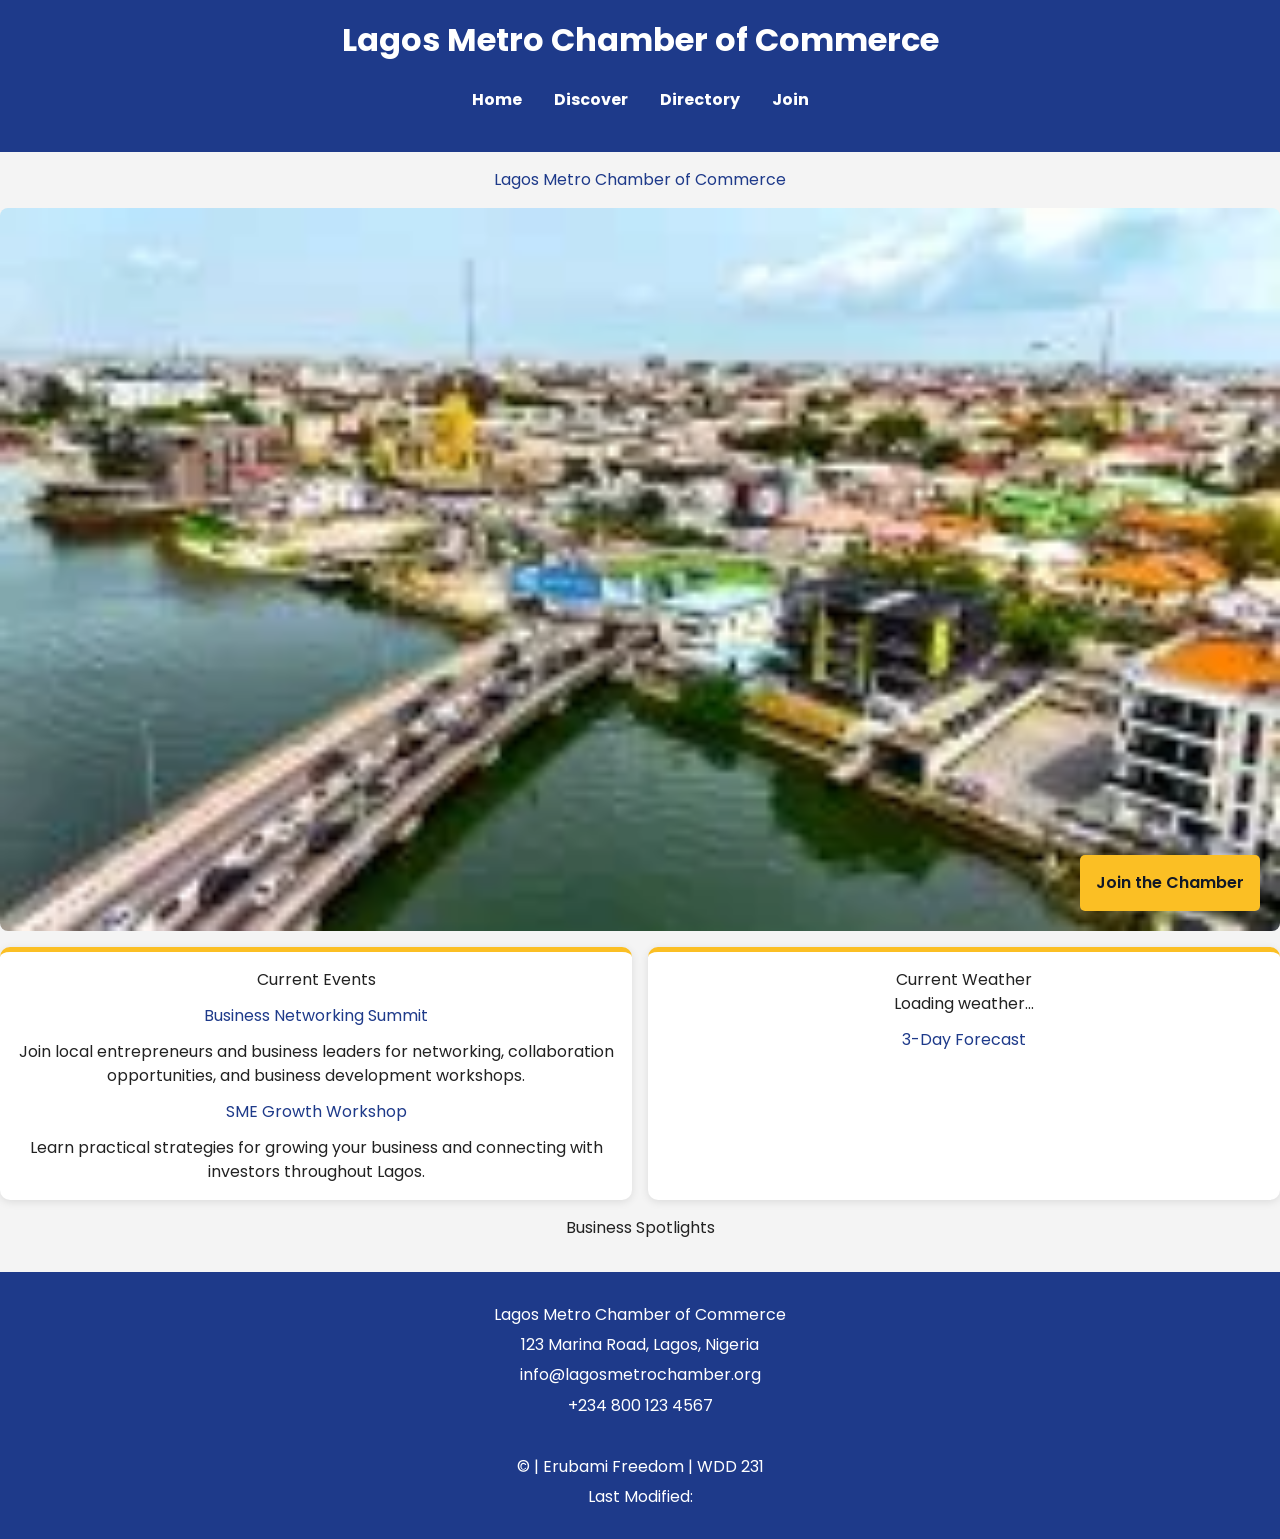
<file: chamber/index.html>
<!DOCTYPE html>
<html lang="en">
<head>
    <meta charset="UTF-8">
    <meta name="description" content="Lagos Metro Chamber of Commerce - Supporting local businesses and economic growth in Lagos, Nigeria.">
    <meta name="author" content="Erubami Freedom">
    <meta name="viewport" content="width=device-width, initial-scale=1.0">

    <!-- Open Graph Meta Data -->
    <meta property="og:title" content="Lagos Metro Chamber of Commerce">
    <meta property="og:description" content="Connect with local businesses, discover events, and support economic growth in Lagos.">
    <meta property="og:image" content="https://erubamif.github.io/wdd231/chamber/images/og-image.jpg">
    <meta property="og:url" content="https://erubamif.github.io/wdd231/chamber/index.html">
    <meta property="og:type" content="website">

    <title>Home | Lagos Metro Chamber of Commerce</title>

    <!-- Favicon -->
    <link rel="icon" href="images/favicon.ico">

    <!-- Google Fonts -->
    <link rel="preconnect" href="https://fonts.googleapis.com">
    <link rel="preconnect" href="https://fonts.gstatic.com" crossorigin>
    <link href="https://fonts.googleapis.com/css2?family=Poppins:wght@300;400;500;600;700&display=swap" rel="stylesheet">

    <!-- CSS -->
    <link rel="stylesheet" href="styles/normalize.css">
    <link rel="stylesheet" href="styles/small.css">
    <link rel="stylesheet" href="styles/larger.css">

    <!-- JavaScript -->
    <script src="scripts/home.js" defer></script>
</head>

<body>

<header>
    <div class="site-name">
        Lagos Metro Chamber of Commerce
    </div>

    <nav>
        <a href="index.html">Home</a>
        <a href="discover.html">Discover</a>
        <a href="directory.html">Directory</a>
        <a href="join.html">Join</a>
    </nav>
</header>

<main>

    <h1>Lagos Metro Chamber of Commerce</h1>

    <!-- Hero Section -->
    <section class="hero">
        <img src="images/hero.webp" alt="Lagos business district skyline">

        <a href="join.html" class="cta-button">
            Join the Chamber
        </a>
    </section>

    <!-- Information Grid -->
    <section class="home-grid">

        <!-- Current Events -->
        <section class="card">
            <h2>Current Events</h2>

            <h3>Business Networking Summit</h3>
            <p>
                Join local entrepreneurs and business leaders for networking,
                collaboration opportunities, and business development workshops.
            </p>

            <h3>SME Growth Workshop</h3>
            <p>
                Learn practical strategies for growing your business and
                connecting with investors throughout Lagos.
            </p>
        </section>

        <!-- Weather -->
        <section class="card weather-card">
            <h2>Current Weather</h2>

            <p id="current-temp">Loading weather...</p>
            <p id="weather-desc"></p>

            <h3>3-Day Forecast</h3>

            <div id="forecast"></div>
        </section>

    </section>

    <!-- Spotlights -->
    <section class="spotlights">
        <h2>Business Spotlights</h2>

        <div id="spotlight-container">
            <!-- Loaded by JavaScript -->
        </div>
    </section>

</main>

<footer>
    <div class="footer-content">

        <p><strong>Lagos Metro Chamber of Commerce</strong></p>

        <p>123 Marina Road, Lagos, Nigeria</p>

        <p>info@lagosmetrochamber.org</p>

        <p>+234 800 123 4567</p>

        <br>

        <p>
            &copy; <span id="year"></span>
            | Erubami Freedom
            | WDD 231
        </p>

        <p>
            Last Modified:
            <span id="lastModified"></span>
        </p>

    </div>
</footer>

</body>
</html>
</file>
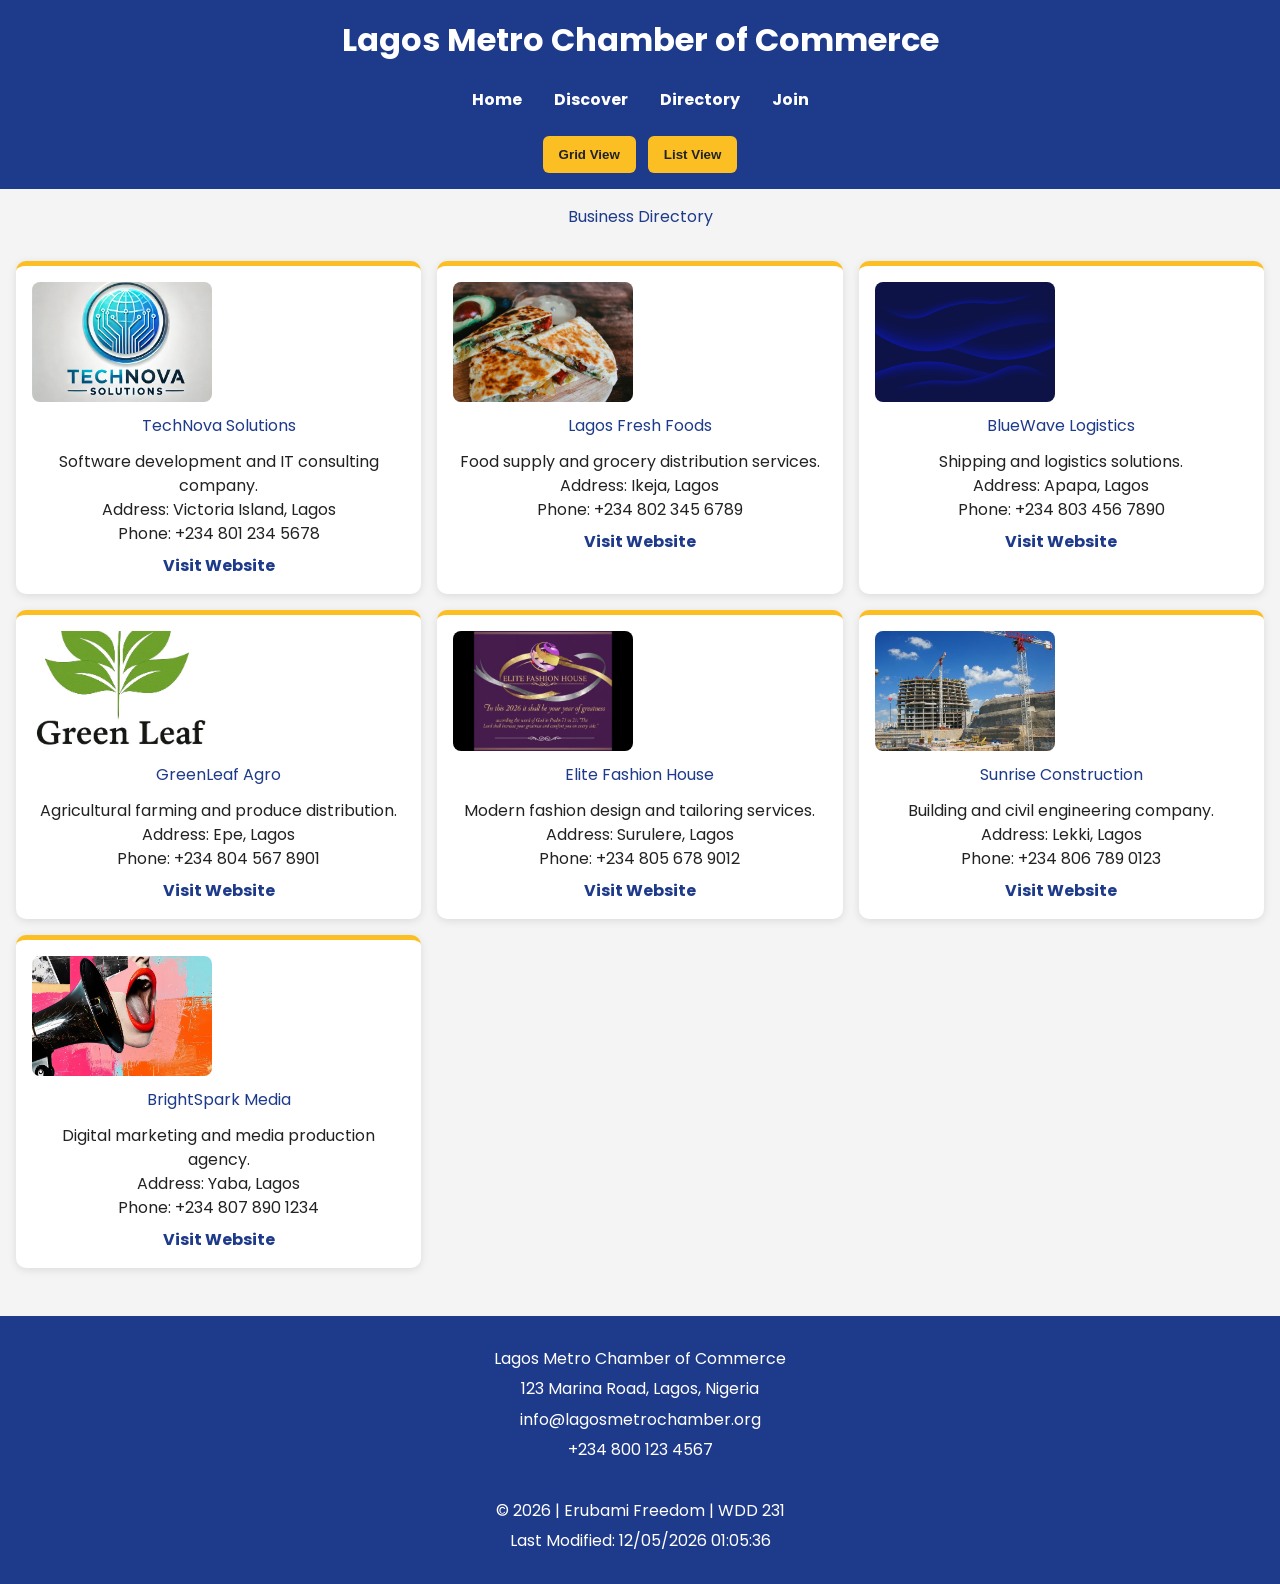
<file: chamber/directory.html>
<!DOCTYPE html>
<html lang="en">
<head>
    <meta charset="UTF-8">
    <meta name="description" content="Business Directory for the Lagos Metro Chamber of Commerce">
    <meta name="author" content="Erubami Freedom">
    <meta name="viewport" content="width=device-width, initial-scale=1.0">

    <!-- Open Graph Meta Data -->
    <meta property="og:title" content="Lagos Metro Chamber Directory">
    <meta property="og:description" content="Explore member businesses of the Lagos Metro Chamber of Commerce.">
    <meta property="og:image" content="https://erubamif.github.io/wdd231/chamber/images/og-image.jpg">
    <meta property="og:url" content="https://erubamif.github.io/wdd231/chamber/directory.html">

    <title>Directory | Lagos Metro Chamber of Commerce</title>

    <!-- Favicon -->
    <link rel="icon" href="images/favicon.ico">

    <!-- Google Fonts -->
    <link rel="preconnect" href="https://fonts.googleapis.com">
    <link rel="preconnect" href="https://fonts.gstatic.com" crossorigin>
    <link href="https://fonts.googleapis.com/css2?family=Poppins:wght@300;400;500;600;700&display=swap" rel="stylesheet">

    <!-- Stylesheets -->
    <link rel="stylesheet" href="styles/normalize.css">
    <link rel="stylesheet" href="styles/small.css">
    <link rel="stylesheet" href="styles/larger.css">

    <script src="scripts/directory.js" defer></script>
</head>

<body>

<header>
    <div class="site-name">
        Lagos Metro Chamber of Commerce
    </div>

    <nav>
        <a href="index.html">Home</a>
        <a href="discover.html">Discover</a>
        <a href="directory.html">Directory</a>
        <a href="join.html">Join</a>
    </nav>

    <div class="view-buttons">
        <button id="gridBtn">Grid View</button>
        <button id="listBtn">List View</button>
    </div>
</header>

<main>
    <h1>Business Directory</h1>

    <section id="members-container" class="grid">
        <h2 class="visually-hidden">Business Members</h2>
        <!-- Member cards loaded dynamically from members.json -->
    </section>
</main>

<footer>
    <div class="footer-content">
        <p><strong>Lagos Metro Chamber of Commerce</strong></p>
        <p>123 Marina Road, Lagos, Nigeria</p>
        <p>info@lagosmetrochamber.org</p>
        <p>+234 800 123 4567</p>

        <br>

        <p>
            &copy; <span id="year"></span> |
            Erubami Freedom |
            WDD 231
        </p>

        <p>
            Last Modified:
            <span id="lastModified"></span>
        </p>
    </div>
</footer>

</body>
</html>
</file>
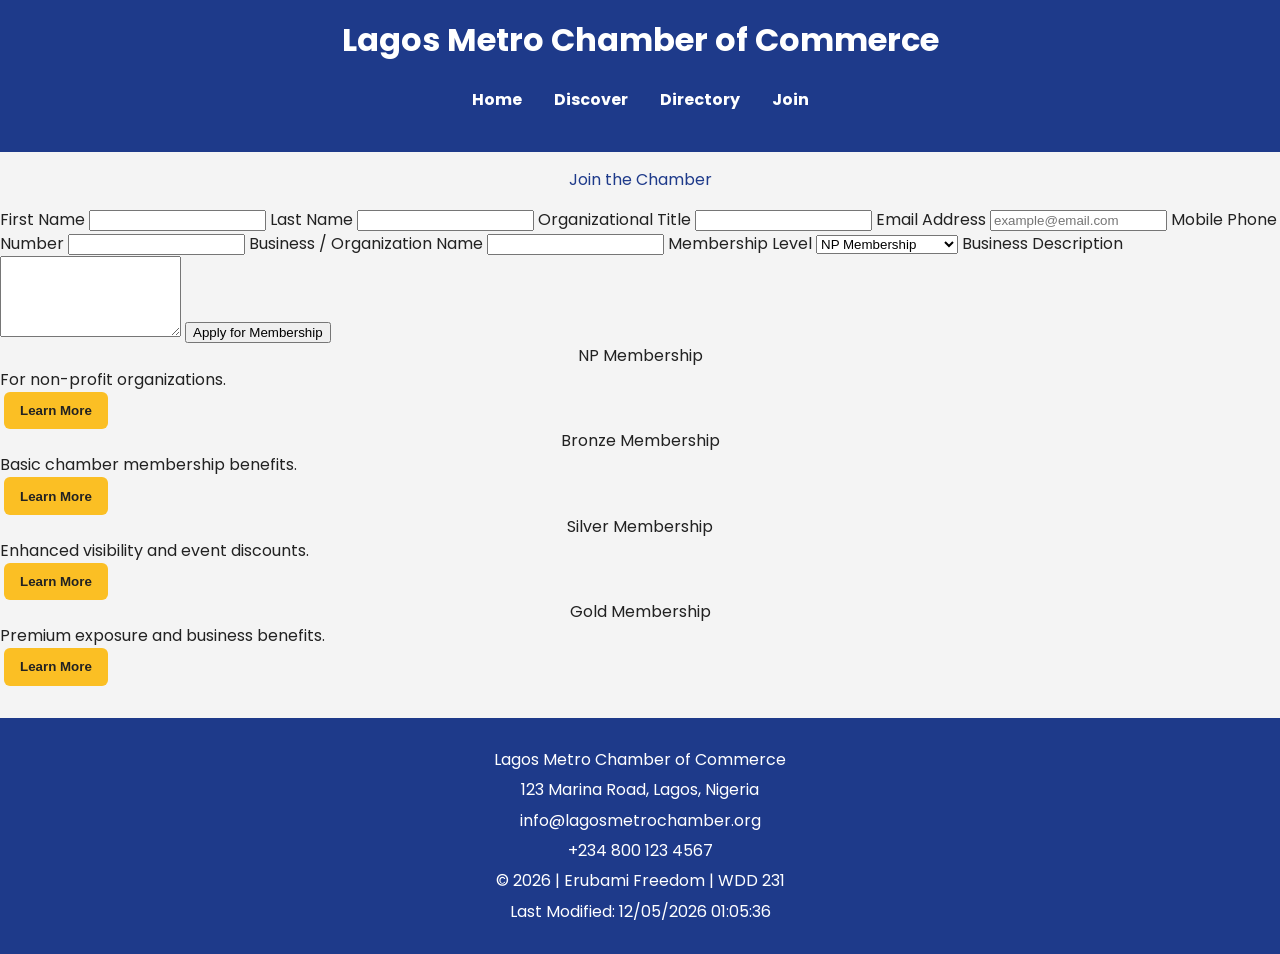
<file: chamber/join.html>
<!DOCTYPE html>
<html lang="en">
<head>
    <meta charset="UTF-8">
    <meta name="description" content="Apply for membership with the Lagos Metro Chamber of Commerce">
    <meta name="author" content="Erubami Freedom">
    <meta name="viewport" content="width=device-width, initial-scale=1.0">

    <!-- Open Graph -->
    <meta property="og:title" content="Join | Lagos Metro Chamber of Commerce">
    <meta property="og:description" content="Become a member of the Lagos Metro Chamber of Commerce.">
    <meta property="og:image" content="https://erubamif.github.io/wdd231/chamber/images/og-image.jpg">
    <meta property="og:url" content="https://erubamif.github.io/wdd231/chamber/join.html">
    <meta property="og:type" content="website">

    <title>Join | Lagos Metro Chamber of Commerce</title>

    <link rel="icon" href="images/favicon.ico">

    <!-- Google Fonts -->
    <link rel="preconnect" href="https://fonts.googleapis.com">
    <link rel="preconnect" href="https://fonts.gstatic.com" crossorigin>
    <link href="https://fonts.googleapis.com/css2?family=Poppins:wght@300;400;500;600;700&display=swap" rel="stylesheet">

    <!-- CSS -->
    <link rel="stylesheet" href="styles/normalize.css">
    <link rel="stylesheet" href="styles/small.css">
    <link rel="stylesheet" href="styles/larger.css">

    <!-- JavaScript -->
    <script src="scripts/join.js" defer></script>
</head>

<body>

<header>
    <div class="site-name">
        Lagos Metro Chamber of Commerce
    </div>

    <nav>
        <a href="index.html">Home</a>
        <a href="discover.html">Discover</a>
        <a href="directory.html">Directory</a>
        <a href="join.html">Join</a>
    </nav>
</header>

<main>

    <h1>Join the Chamber</h1>

    <div class="join-container">

        <!-- FORM -->
        <section class="form-section">

            <form method="get" action="thankyou.html">

                <label>
                    First Name
                    <input
                        type="text"
                        name="firstName"
                        required
                        title="Enter your first name"
                        autocomplete="given-name">
                </label>

                <label>
                    Last Name
                    <input
                        type="text"
                        name="lastName"
                        required
                        title="Enter your last name"
                        autocomplete="family-name">
                </label>

                <label>
                    Organizational Title
                    <input
                        type="text"
                        name="orgTitle"
                        title="Your position within the organization"
                        autocomplete="organization-title"
                        pattern="[A-Za-z\s\-]{7,}">
                </label>

                <label>
                    Email Address
                    <input
                        type="email"
                        name="email"
                        required
                        title="Enter your email address"
                        autocomplete="email"
                        placeholder="example@email.com">
                </label>

                <label>
                    Mobile Phone Number
                    <input
                        type="tel"
                        name="phone"
                        required
                        title="Enter your mobile phone number"
                        autocomplete="tel">
                </label>

                <label>
                    Business / Organization Name
                    <input
                        type="text"
                        name="business"
                        required
                        title="Business or organization name"
                        autocomplete="organization">
                </label>

                <label>
                    Membership Level
                    <select name="membership">
                        <option value="np">NP Membership</option>
                        <option value="bronze">Bronze Membership</option>
                        <option value="silver">Silver Membership</option>
                        <option value="gold">Gold Membership</option>
                    </select>
                </label>

                <label>
                    Business Description
                    <textarea
                        name="description"
                        title="Describe your organization"
                        rows="5"></textarea>
                </label>

                <input
                    type="hidden"
                    name="timestamp"
                    id="timestamp">

                <input
                    type="submit"
                    value="Apply for Membership">

            </form>

        </section>

        <section class="membership-cards">

    <article class="membership-card">
        <h2>NP Membership</h2>
        <p>For non-profit organizations.</p>
        <button type="button" id="openNpModal">
            Learn More
        </button>
    </article>

    <article class="membership-card">
        <h2>Bronze Membership</h2>
        <p>Basic chamber membership benefits.</p>
        <button type="button" id="openBronzeModal">
            Learn More
        </button>
    </article>

    <article class="membership-card">
        <h2>Silver Membership</h2>
        <p>Enhanced visibility and event discounts.</p>
        <button type="button" id="openSilverModal">
            Learn More
        </button>
    </article>

    <article class="membership-card">
        <h2>Gold Membership</h2>
        <p>Premium exposure and business benefits.</p>
        <button type="button" id="openGoldModal">
            Learn More
        </button>
    </article>

</section>

    </div>

   <dialog id="npModal">
    <h2>NP Membership Benefits</h2>
    <ul>
        <li>No membership fee</li>
        <li>Directory listing</li>
        <li>Community networking opportunities</li>
    </ul>
    <button type="button" id="closeNpModal">Close</button>
</dialog>

    <!-- BRONZE MODAL -->
    <dialog id="bronzeModal">
    <h2>Bronze Membership Benefits</h2>
    <ul>
        <li>Directory listing</li>
        <li>Business networking events</li>
        <li>Training workshops</li>
    </ul>
    <button type="button" id="closeBronzeModal">Close</button>
</dialog>

    <!-- SILVER MODAL -->
    <dialog id="silverModal">
    <h2>Silver Membership Benefits</h2>
    <ul>
        <li>All Bronze benefits</li>
        <li>Advertising opportunities</li>
        <li>Event discounts</li>
        <li>Featured directory placement</li>
    </ul>
    <button type="button" id="closeSilverModal">Close</button>
</dialog>

    <!-- GOLD MODAL -->
    <dialog id="goldModal">
    <h2>Gold Membership Benefits</h2>
    <ul>
        <li>All Silver benefits</li>
        <li>Homepage spotlight advertising</li>
        <li>Premium promotion opportunities</li>
        <li>Priority event access</li>
    </ul>
    <button type="button" id="closeGoldModal">Close</button>
</dialog>
</main>

<footer>
    <div class="footer-content">
        <p><strong>Lagos Metro Chamber of Commerce</strong></p>
        <p>123 Marina Road, Lagos, Nigeria</p>
        <p>info@lagosmetrochamber.org</p>
        <p>+234 800 123 4567</p>

        <p>
            &copy; <span id="year"></span>
            | Erubami Freedom
            | WDD 231
        </p>

        <p>
            Last Modified:
            <span id="lastModified"></span>
        </p>
    </div>
</footer>

</body>
</html>
</file>
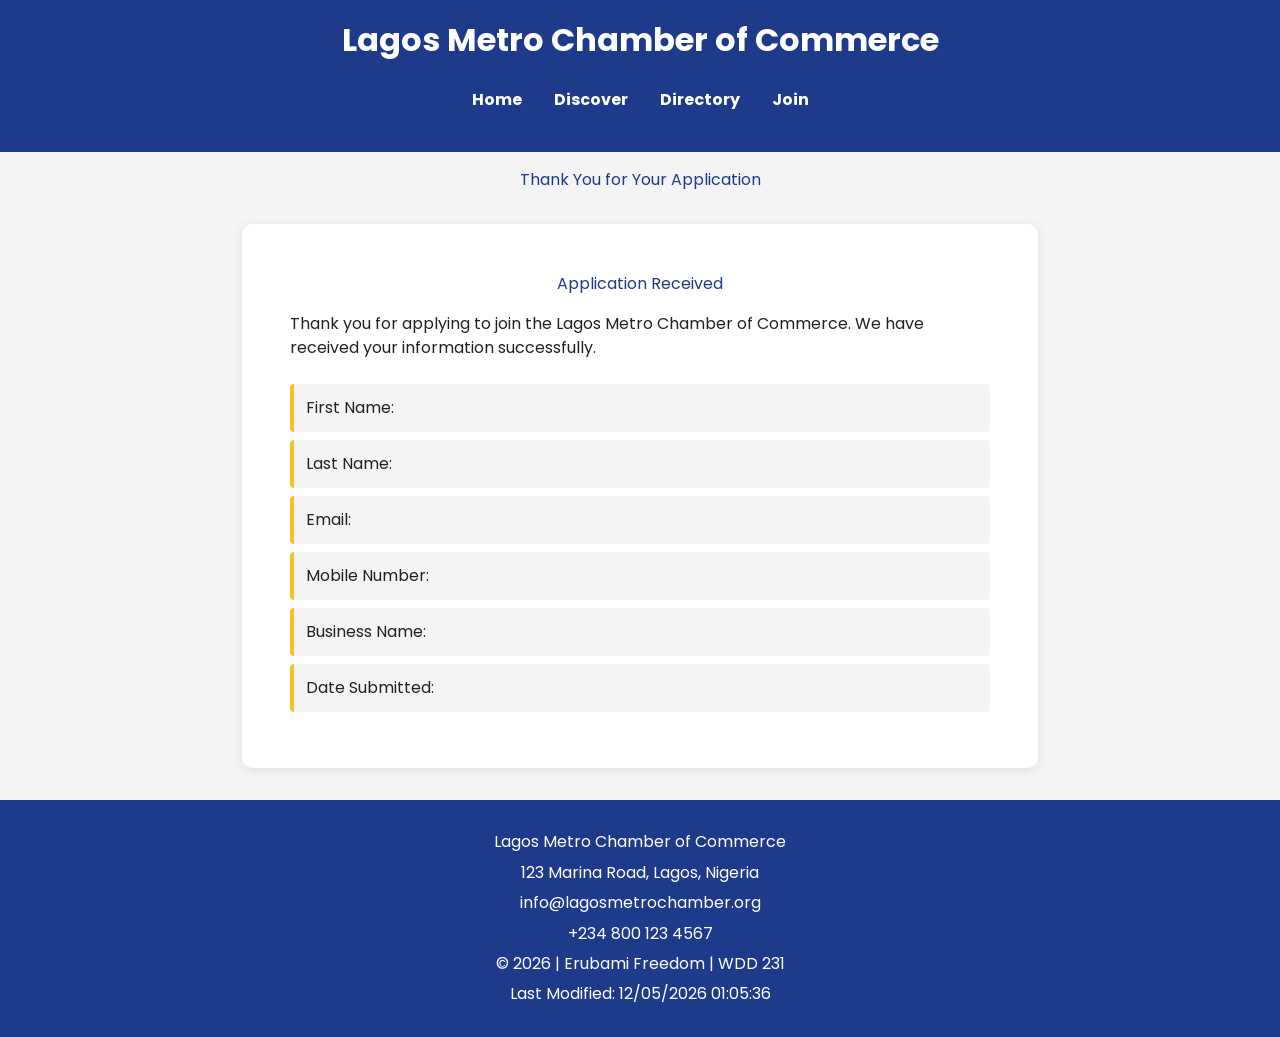
<file: chamber/thankyou.html>
<!DOCTYPE html>
<html lang="en">
<head>
    <meta charset="UTF-8">
    <meta name="description" content="Membership Application Confirmation">
    <meta name="author" content="Erubami Freedom">
    <meta name="viewport" content="width=device-width, initial-scale=1.0">

    <title>Thank You | Lagos Metro Chamber of Commerce</title>

    <link rel="icon" href="images/favicon.ico">

    <!-- Google Fonts -->
    <link rel="preconnect" href="https://fonts.googleapis.com">
    <link rel="preconnect" href="https://fonts.gstatic.com" crossorigin>
    <link href="https://fonts.googleapis.com/css2?family=Poppins:wght@300;400;500;600;700&display=swap" rel="stylesheet">

    <!-- CSS -->
    <link rel="stylesheet" href="styles/normalize.css">
    <link rel="stylesheet" href="styles/small.css">
    <link rel="stylesheet" href="styles/larger.css">

    <!-- JS -->
    <script src="scripts/thankyou.js" defer></script>
</head>

<body>

<header>
    <div class="site-name">
        Lagos Metro Chamber of Commerce
    </div>

    <nav>
        <a href="index.html">Home</a>
        <a href="discover.html">Discover</a>
        <a href="directory.html">Directory</a>
        <a href="join.html">Join</a>
    </nav>
</header>

<main>
    <h1>Thank You for Your Application</h1>

    <section class="thankyou-card">
        <h2>Application Received</h2>

        <p>
            Thank you for applying to join the Lagos Metro Chamber of Commerce.
            We have received your information successfully.
        </p>

        <div id="results"></div>
    </section>
</main>

<footer>
    <div class="footer-content">
        <p><strong>Lagos Metro Chamber of Commerce</strong></p>
        <p>123 Marina Road, Lagos, Nigeria</p>
        <p>info@lagosmetrochamber.org</p>
        <p>+234 800 123 4567</p>

        <p>
            &copy; <span id="year"></span> |
            Erubami Freedom |
            WDD 231
        </p>

        <p>
            Last Modified:
            <span id="lastModified"></span>
        </p>
    </div>
</footer>

</body>
</html>
</file>
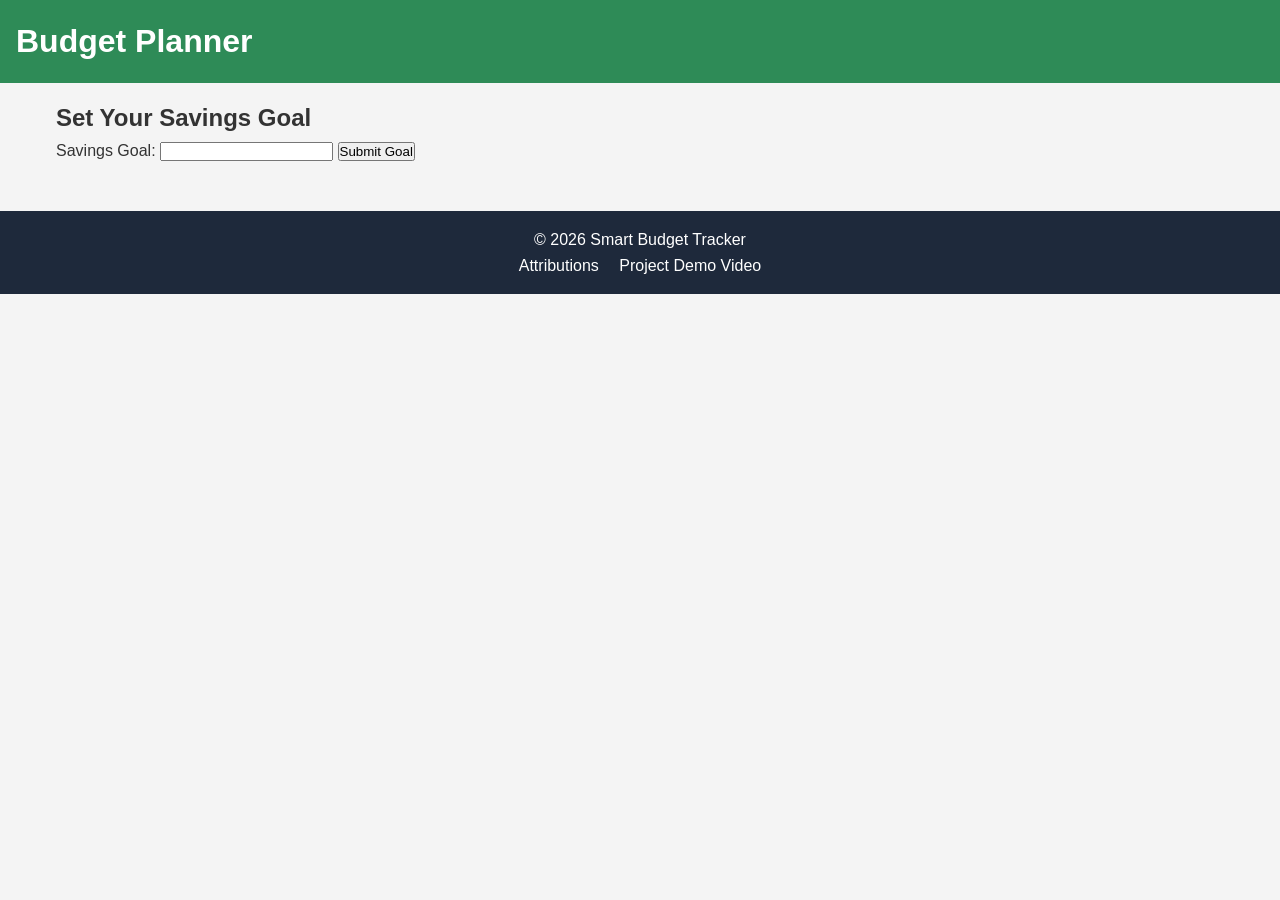
<file: final project/planner.html>
<!DOCTYPE html>
<html lang="en">
<head>
<meta charset="UTF-8">
<meta name="viewport"
      content="width=device-width, initial-scale=1.0">

<title>Budget Planner</title>

<link rel="stylesheet"
      href="styles/base.css">

<link rel="stylesheet"
      href="styles/large.css">

<script type="module"
        src="scripts/planner.js"
        defer></script>

        <link rel="icon" href="images/favicon.ico">
</head>

<body>

<header>
<h1>Budget Planner</h1>
</header>

<main>

<h2>Set Your Savings Goal</h2>

<form id="goalForm" action="form-action.html" method="get">

    <label for="goal">Savings Goal:</label>

    <input
        type="number"
        id="goal"
        name="goal"
        required>

    <button type="submit">
        Submit Goal
    </button>

</form>

<p id="goalDisplay"></p>

</main>

<footer>
    <p>&copy; 2026 Smart Budget Tracker</p>

    <a href="attributions.html">Attributions</a>

    <a href="https://www.loom.com/share/4add5d2622a44595bdbaf00e4cf2905d">
        Project Demo Video
    </a>
</footer>

</body>
</html>
</file>
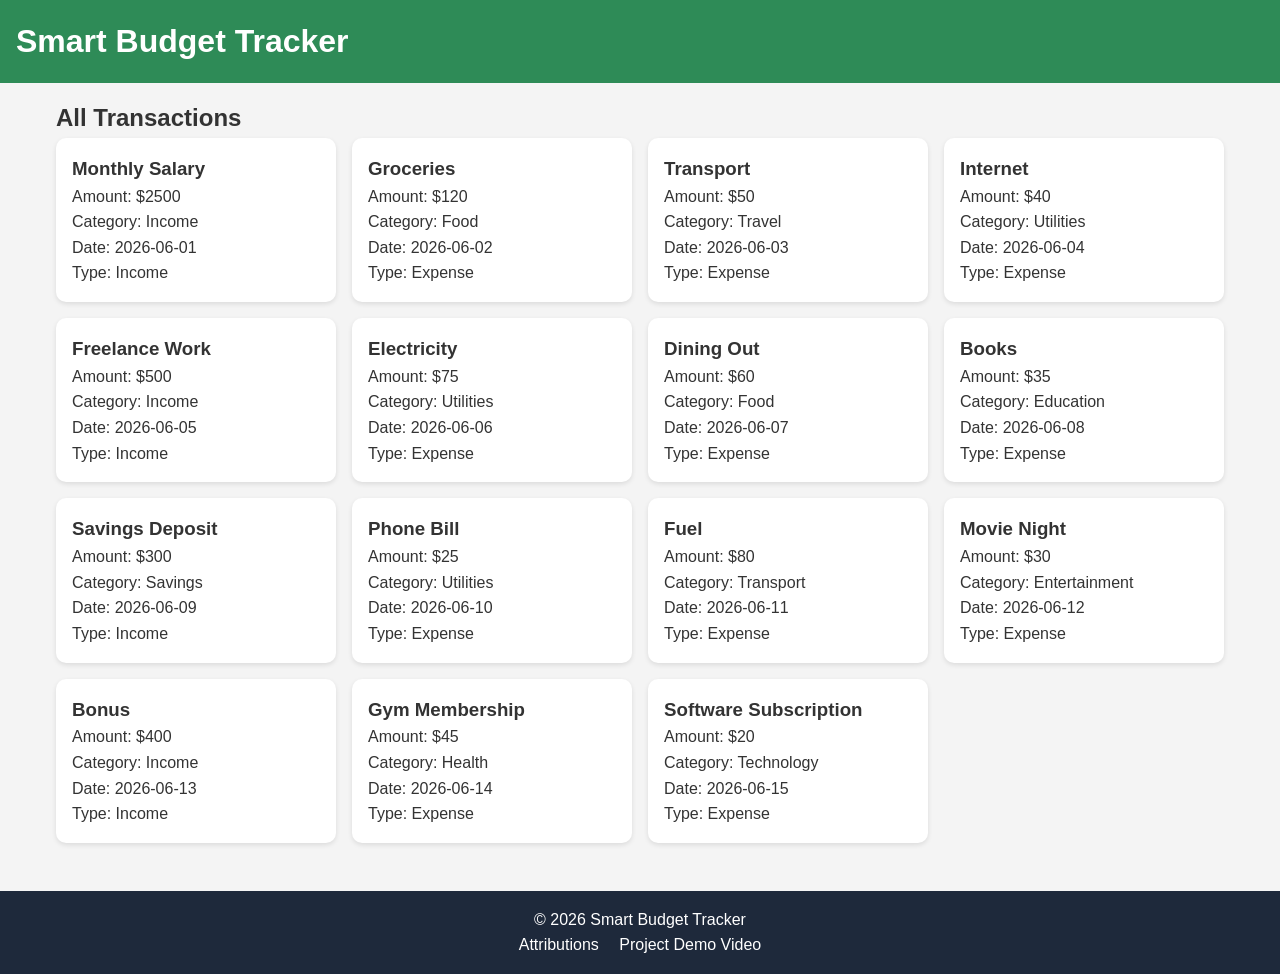
<file: final project/transactions.html>
<!DOCTYPE html>
<html lang="en">
<head>
    <meta charset="UTF-8">
    <meta name="viewport" content="width=device-width, initial-scale=1.0">

    <title>Transactions | Smart Budget Tracker</title>

    <meta name="description"
          content="View all budget transactions.">

    <meta name="author"
          content="Erubami Freedom">

    <link rel="stylesheet"
          href="styles/base.css">

    <link rel="stylesheet"
          href="styles/large.css">

    <script type="module"
            src="scripts/transactions-page.js"
            defer></script>

            <link rel="icon" href="images/favicon.ico">
</head>

<body>

<header>
    <h1>Smart Budget Tracker</h1>
</header>

<main>

    <h2>All Transactions</h2>

    <div id="allTransactions"
         class="transactions-grid"></div>

</main>

<footer>
    <p>&copy; 2026 Smart Budget Tracker</p>

    <a href="attributions.html">Attributions</a>

    <a href="https://https://www.loom.com/share/4add5d2622a44595bdbaf00e4cf2905d">
        Project Demo Video
    </a>
</footer>

</body>
</html>
</file>
<file: chamber/styles/small.css>
/* Global Styles */

body {
    font-family: "Poppins", Arial, sans-serif;
    margin: 0;
    background-color: #f4f4f4;
    color: #222;
}

/* Header */
header {
    background-color: #1E3A8A; /* Navy Blue */
    color: white;
    padding: 1rem;
    text-align: center;
}

header h1 {
    margin-bottom: .5rem;
}

/* Navigation */
nav {
    display: flex;
    justify-content: center;
    gap: 1rem;
    margin-bottom: 1rem;
}

nav a {
    color: white;
    font-weight: bold;
    padding: .5rem;
    transition: 0.3s;
}

nav a:hover {
    color: #FBBF24; /* Gold */
}

/* View Buttons */
.view-buttons {
    margin-top: 1rem;
}

button {
    background-color: #FBBF24;
    color: #222;
    border: none;
    padding: .7rem 1rem;
    border-radius: 6px;
    font-weight: bold;
    margin: 0 .25rem;
    transition: 0.3s;
}

button:hover {
    background-color: #f59e0b;
    transform: scale(1.05);
}

/* Members Container */
#members-container.grid {
    display: grid;
    grid-template-columns: 1fr;
    gap: 1rem;
    padding: 1rem;
}

/* Cards */
.card {
    background: white;
    border-radius: 10px;
    overflow: hidden;
    text-align: center;
    padding: 1rem;
    box-shadow: 0 2px 8px rgba(0,0,0,.1);
    border-top: 5px solid #FBBF24;
}

.card img {
    width: 100%;
    max-height: 180px;
    object-fit: cover;
    border-radius: 8px;
}

.card h3 {
    color: #1E3A8A;
    margin: .75rem 0;
}

.card a {
    display: inline-block;
    margin-top: .5rem;
    color: #1E3A8A;
    font-weight: bold;
}

.card a:hover {
    color: #FBBF24;
}

/* Footer */
footer {
    background-color: #1E3A8A;
    color: white;
    text-align: center;   /* Centers all footer content */
    padding: 1.5rem;
    margin-top: 2rem;
}

footer p {
    margin: .4rem 0;
}


.site-name {
    font-size: 2rem;
    font-weight: 700;
    text-align: center;
    color: white;
    margin-bottom: 1rem;
}

main h1 {
    text-align: center;
    color: #1E3A8A;
    margin: 1rem 0;
}


.footer-content {
    max-width: 800px;
    margin: 0 auto;
}
.hero {
    position: relative;
}

.hero img {
    width: 100%;
    display: block;
    border-radius: 8px;
}

.cta-button {
    position: absolute;
    bottom: 20px;
    right: 20px;
    background-color: #FBBF24;
    color: #111827;
    padding: 1rem;
    border-radius: 5px;
    font-weight: 600;
}

.home-grid,
.spotlight-grid {
    display: grid;
    gap: 1rem;
    padding: 1rem 0;
}


main h1,
main h2 {
    text-align: center;
}
/* THANK YOU PAGE */

.thankyou-card {
    max-width: 700px;
    margin: 2rem auto;
    padding: 2rem;
    background: #ffffff;
    border-radius: 10px;
    box-shadow: 0 2px 10px rgba(0,0,0,.1);
}

.thankyou-card h2 {
    text-align: center;
    color: #1E3A8A;
    margin-bottom: 1rem;
}

#results {
    margin-top: 1.5rem;
}

#results p {
    padding: .75rem;
    margin: .5rem 0;
    background-color: #f4f4f4;
    border-left: 4px solid #FBBF24;
    border-radius: 4px;
}


#visit-message {
    background: #fbbf24;
    padding: 1rem;
    margin: 1rem;
    border-radius: 8px;
    text-align: center;
}

.discover-grid {
    display: grid;
    gap: 1rem;

    grid-template-areas:
        "card1"
        "card2"
        "card3"
        "card4"
        "card5"
        "card6"
        "card7"
        "card8";
}

.card1 { grid-area: card1; }
.card2 { grid-area: card2; }
.card3 { grid-area: card3; }
.card4 { grid-area: card4; }
.card5 { grid-area: card5; }
.card6 { grid-area: card6; }
.card7 { grid-area: card7; }
.card8 { grid-area: card8; }

.discover-card {
    background: white;
    padding: 1rem;
    border-radius: 10px;
    box-shadow: 0 2px 8px rgba(0,0,0,.1);
}

.discover-card img {
    width: 100%;
    border-radius: 8px;
}


.visually-hidden {
    position:absolute;
    width:1px;
    height:1px;
    padding:0;
    margin:-1px;
    overflow:hidden;
    clip:rect(0,0,0,0);
    white-space:nowrap;
    border:0;
}
</file>
<file: chamber/styles/larger.css>
@media (min-width: 768px) {

  #members-container.grid {
    grid-template-columns: repeat(3, 1fr);
  }

  #members-container.list .card {
    display: flex;
    gap: 15px;
    align-items: center;
  }

  .card img {
    width: 150px;
  }
}

@media (min-width: 768px) {

    #members-container.grid {
        grid-template-columns: repeat(3, 1fr);
    }

    #members-container.list .card {
        display: flex;
        align-items: center;
        gap: 1rem;
        text-align: left;
    }

    .card img {
        width: 180px;
        height: 120px;
        object-fit: cover;
    }
}
@media (min-width: 768px) {

    .home-grid {
        grid-template-columns: 1fr 1fr;
    }

    .spotlight-grid {
        grid-template-columns: repeat(3, 1fr);
    }
}
@media (min-width: 768px) {

    .thankyou-card {
        padding: 3rem;
    }
}

@media (min-width: 641px) {

    .discover-grid {
        grid-template-areas:
            "card1 card2"
            "card3 card4"
            "card5 card6"
            "card7 card8";
    }
}

@media (min-width: 1025px) {

    .discover-grid {
        grid-template-areas:
            "card1 card1 card2 card3"
            "card4 card5 card6 card6"
            "card7 card8 card8 card8";

        grid-template-columns: repeat(4, 1fr);
    }

    .discover-card img:hover {
        transform: scale(1.05);
        transition: .3s ease;
        filter: brightness(1.1);
    }
}
</file>
<file: final project/styles/base.css>
:root {
    --primary-color: #2E8B57;
    --secondary-color: #F4F4F4;
    --accent-color: #1E293B;
    --text-color: #333333;
    --white: #ffffff;
}

* {
    margin: 0;
    padding: 0;
    box-sizing: border-box;
}

body {
    font-family: 'Roboto', sans-serif;
    background-color: var(--secondary-color);
    color: var(--text-color);
    line-height: 1.6;
}

header {
    background-color: var(--primary-color);
    color: var(--white);
    padding: 1rem;
}

.logo h1 {
    font-family: 'Poppins', sans-serif;
    font-size: 1.5rem;
}

#menuBtn {
    display: block;
    background: none;
    border: none;
    color: white;
    font-size: 2rem;
    cursor: pointer;
    margin-top: .5rem;
}

nav {
    display: none;
}

nav.open {
    display: block;
}

nav ul {
    list-style: none;
}

nav a {
    display: block;
    padding: .75rem;
    color: white;
    text-decoration: none;
}

nav a:hover,
nav a.active {
    background-color: rgba(255,255,255,.2);
}

main {
    max-width: 1200px;
    margin: 0 auto;
    padding: 1rem;
}

.hero {
    text-align: center;
    padding: 2rem 1rem;
}

.hero h2 {
    font-family: 'Poppins', sans-serif;
    margin-bottom: 1rem;
}

.summary {
    display: grid;
    gap: 1rem;
    margin: 2rem 0;
}

.card {
    background: white;
    padding: 1.5rem;
    text-align: center;
    border-radius: 10px;
    box-shadow: 0 2px 8px rgba(0,0,0,.1);
}

.card h3 {
    margin-bottom: .5rem;
    color: var(--accent-color);
}

.card p {
    font-size: 1.5rem;
    font-weight: bold;
    color: var(--primary-color);
}

.transactions-grid {
    display: grid;
    gap: 1rem;
}

.transaction-card {
    background: white;
    padding: 1rem;
    border-radius: 10px;
    box-shadow: 0 2px 5px rgba(0,0,0,.1);
    cursor: pointer;
}

.transaction-card:hover {
    transform: translateY(-3px);
    transition: .3s;
}

dialog {
    padding: 1.5rem;
    border: none;
    border-radius: 10px;
    max-width: 400px;
}

dialog::backdrop {
    background: rgba(0,0,0,.5);
}

#closeModal {
    margin-top: 1rem;
    padding: .5rem 1rem;
    border: none;
    background-color: var(--primary-color);
    color: white;
    cursor: pointer;
}

footer {
    background-color: var(--accent-color);
    color: white;
    text-align: center;
    padding: 1rem;
    margin-top: 2rem;
}

footer a {
    color: white;
    margin: 0 .5rem;
    text-decoration: none;
}
</file>
<file: final project/styles/large.css>
@media screen and (min-width: 768px) {

    header {
        display: grid;
        grid-template-columns: auto 1fr;
        align-items: center;
    }

    #menuBtn {
        display: none;
    }

    nav {
        display: block;
        justify-self: end;
    }

    nav ul {
        display: flex;
        gap: 1rem;
    }

    .summary {
        grid-template-columns: repeat(3, 1fr);
    }

    .transactions-grid {
        grid-template-columns: repeat(auto-fit, minmax(250px, 1fr));
    }
</file>
